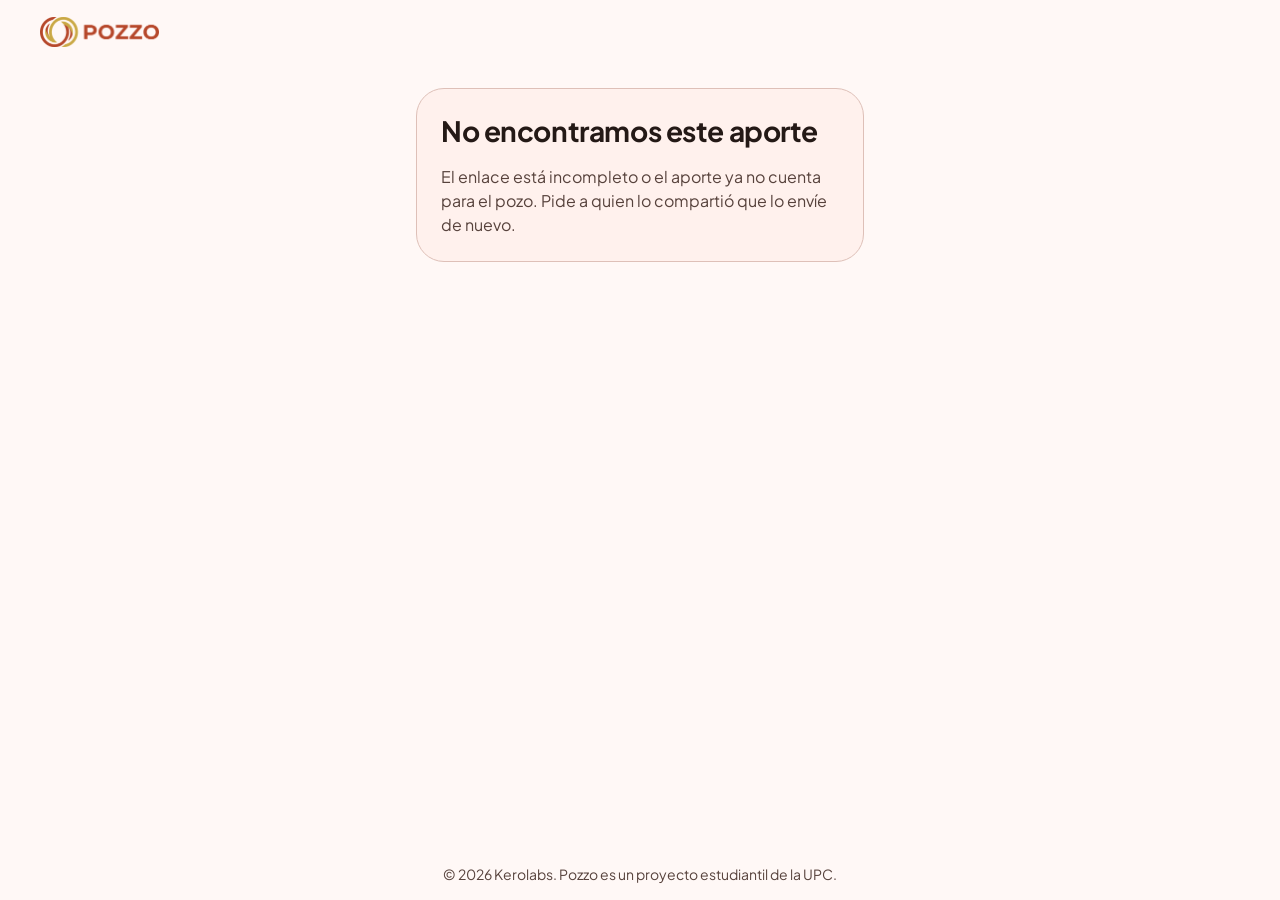
<file: aporte/index.html>
<!doctype html>
<html lang="es-419">
<head>
  <meta charset="utf-8">
  <meta name="viewport" content="width=device-width, initial-scale=1">
  <title>Aporte compartido | Pozzo</title>
  <meta name="description" content="Constancia de un aporte registrado en una junta de Pozzo, compartida por un miembro.">
  <meta name="robots" content="noindex">
  <meta name="referrer" content="no-referrer">
  <meta name="theme-color" content="#FFF8F6" media="(prefers-color-scheme: light)">
  <meta name="theme-color" content="#1B110E" media="(prefers-color-scheme: dark)">
  <link rel="icon" type="image/png" sizes="32x32" href="../assets/img/favicon-32.png">
  <link rel="apple-touch-icon" href="../assets/img/apple-touch-icon.png">
  <link rel="stylesheet" href="../assets/css/site.css">
</head>
<body>
  <header class="container bar">
    <a class="brand" href="https://kerolabs.github.io/pozzo-landing-page/">
      <picture>
        <source srcset="../assets/img/logo-dark.png" media="(prefers-color-scheme: dark)">
        <img class="brand__logo" src="../assets/img/logo-light.png" width="120" height="30" alt="Pozzo">
      </picture>
    </a>
  </header>

  <main class="container">
    <section class="card" data-state="loading" aria-live="polite">
      <div class="spinner" role="presentation"></div>
      <h1>Cargando el aporte</h1>
      <p class="note" data-slow hidden>Está tardando más de lo normal; espera un momento.</p>
    </section>

    <section class="card" data-state="error" hidden>
      <h1>No encontramos este aporte</h1>
      <p class="lead">El enlace está incompleto o el aporte ya no cuenta para el pozo. Pide a quien lo compartió que lo envíe de nuevo.</p>
    </section>

    <section class="card" data-state="offline" hidden>
      <h1>No pudimos cargar el aporte</h1>
      <p class="lead">Revisa tu conexión e inténtalo de nuevo.</p>
      <button type="button" class="btn" data-retry>Reintentar</button>
    </section>

    <section class="card" data-state="ready" hidden aria-labelledby="name">
      <div>
        <p class="note">Aporte registrado en Pozzo de</p>
        <h1 id="name" data-name></h1>
      </div>
      <div class="hero">
        <span class="hero__label">Monto</span>
        <span class="hero__value" data-amount></span>
        <span data-period></span>
      </div>
      <div class="chips" data-chips></div>
      <div class="stats">
        <div class="stat"><strong data-paid-on></strong><span data-paid-on-label></span></div>
        <div class="stat"><strong data-operation></strong><span>Operación terminada en</span></div>
      </div>
      <p class="note">
        Registrado en Pozzo el <span data-registered></span>. Pozzo no recibe ni mueve dinero: esta constancia muestra
        lo que la junta validó, sin la imagen del comprobante.
      </p>
    </section>
  </main>

  <footer>© <span data-year></span> Kerolabs. Pozzo es un proyecto estudiantil de la UPC.</footer>

  <script>
    (() => {
      const API = "https://api-kerolabs.duckdns.org/api/v1/contributions/shared/";
      const $ = (selector) => document.querySelector(selector);
      $("[data-year]").textContent = new Date().getFullYear();

      const show = (state) => document.querySelectorAll("[data-state]").forEach((section) => {
        section.hidden = section.dataset.state !== state;
      });

      // Tokens are URL-safe Base64, as the backend makes them; anything else is not a link of ours.
      const token = new URLSearchParams(location.search).get("t") || "";
      if (!/^[A-Za-z0-9_-]{16,32}$/.test(token)) {
        show("error");
        return;
      }

      const METHODS = { TRANSFER: "Transferencia", CASH: "En efectivo", COVERAGE: "Cubierto por otro miembro" };
      const longDate = (value) => new Date(value)
        .toLocaleDateString("es-PE", { day: "numeric", month: "long", year: "numeric", timeZone: "America/Lima" });
      // A date without time is the day itself; parsing it as UTC would show the day before in Lima.
      const dayDate = (value) => new Date(value + "T12:00:00")
        .toLocaleDateString("es-PE", { day: "numeric", month: "long", year: "numeric" });
      const money = (amount, currency) => new Intl.NumberFormat("es-PE",
        { style: "currency", currency, minimumFractionDigits: Number.isInteger(amount) ? 0 : 2 }).format(amount);

      const render = (contribution) => {
        $("[data-name]").textContent = contribution.memberName;
        $("[data-amount]").textContent = money(contribution.amount, contribution.currency);
        $("[data-period]").textContent = "Turno " + contribution.turnNumber + " de " + contribution.groupName
          + ", con corte el " + dayDate(contribution.cutoffDate);

        const chips = $("[data-chips]");
        chips.replaceChildren();
        const chip = document.createElement("span");
        chip.className = "chip chip--good";
        chip.textContent = METHODS[contribution.method] || contribution.method;
        chips.append(chip);

        const transfer = contribution.paidOn != null;
        $("[data-paid-on]").textContent = transfer ? dayDate(contribution.paidOn) : "No aplica";
        $("[data-paid-on-label]").textContent = transfer ? "Fecha de la transferencia" : "Sin transferencia";
        $("[data-operation]").textContent = contribution.operationNumberEnding || "No aplica";
        $("[data-registered]").textContent = longDate(contribution.registeredAt);
        show("ready");
      };

      const load = async () => {
        show("loading");
        // The backend sleeps when nobody uses it and takes a while to wake up.
        const slow = setTimeout(() => { $("[data-slow]").hidden = false; }, 4000);
        try {
          const response = await fetch(API + encodeURIComponent(token), { headers: { Accept: "application/json" } });
          if (response.status === 404) show("error");
          else if (!response.ok) show("offline");
          else render(await response.json());
        } catch {
          show("offline");
        } finally {
          clearTimeout(slow);
        }
      };

      $("[data-retry]").addEventListener("click", load);
      load();
    })();
  </script>
</body>
</html>
</file>
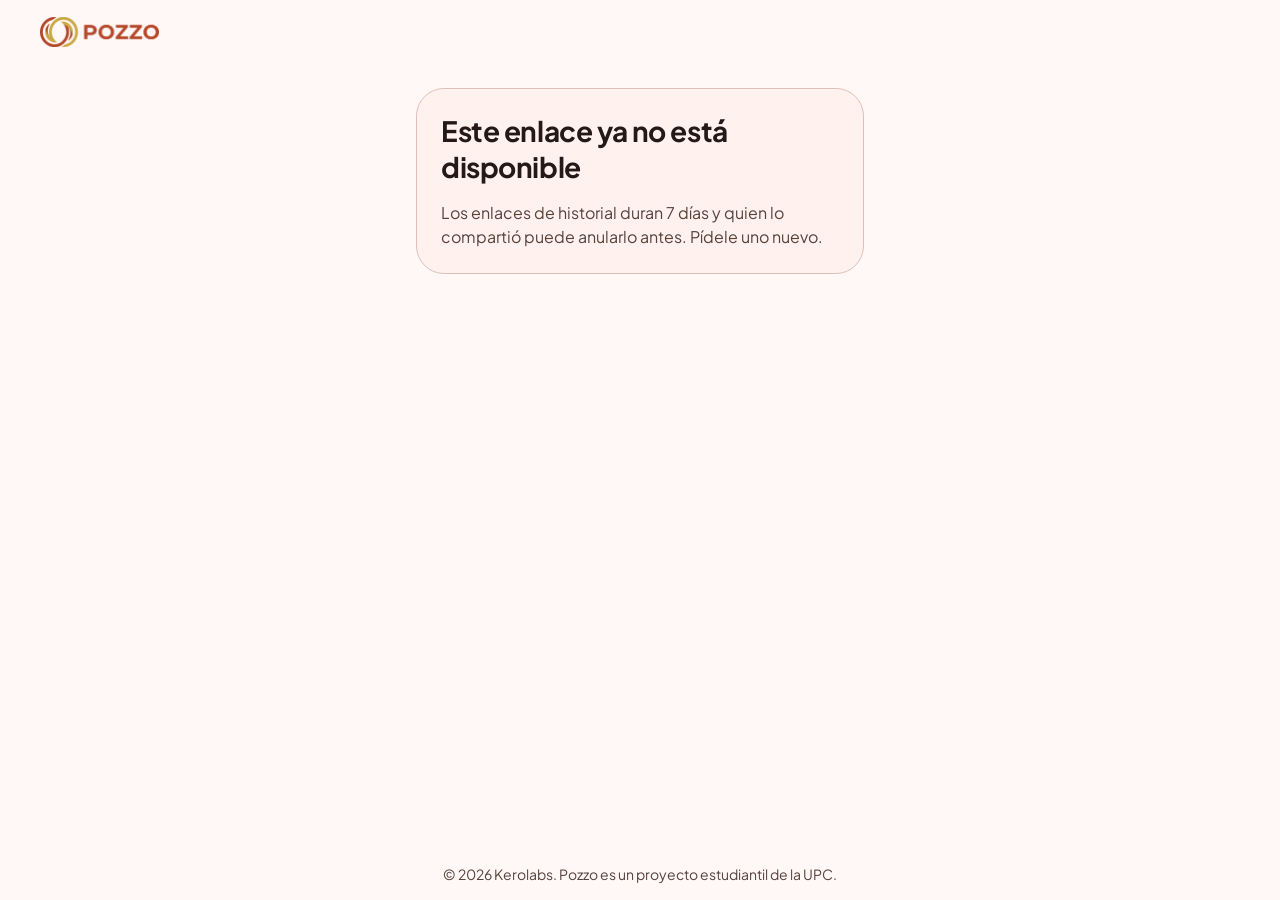
<file: historial/index.html>
<!doctype html>
<html lang="es-419">
<head>
  <meta charset="utf-8">
  <meta name="viewport" content="width=device-width, initial-scale=1">
  <title>Historial compartido | Pozzo</title>
  <meta name="description" content="Resumen de puntualidad de un miembro de Pozzo, compartido por él mismo.">
  <meta name="robots" content="noindex">
  <meta name="referrer" content="no-referrer">
  <meta name="theme-color" content="#FFF8F6" media="(prefers-color-scheme: light)">
  <meta name="theme-color" content="#1B110E" media="(prefers-color-scheme: dark)">
  <link rel="icon" type="image/png" sizes="32x32" href="../assets/img/favicon-32.png">
  <link rel="apple-touch-icon" href="../assets/img/apple-touch-icon.png">
  <link rel="stylesheet" href="../assets/css/site.css?v=2">
</head>
<body>
  <header class="container bar">
    <a class="brand" href="https://kerolabs.github.io/pozzo-landing-page/">
      <picture>
        <source srcset="../assets/img/logo-dark.png" media="(prefers-color-scheme: dark)">
        <img class="brand__logo" src="../assets/img/logo-light.png" width="120" height="30" alt="Pozzo">
      </picture>
    </a>
  </header>

  <main class="container">
    <section class="card" data-state="loading" aria-live="polite">
      <div class="spinner" role="presentation"></div>
      <h1>Cargando el historial</h1>
      <p class="note" data-slow hidden>Está tardando más de lo normal; espera un momento.</p>
    </section>

    <section class="card" data-state="error" hidden>
      <h1>Este enlace ya no está disponible</h1>
      <p class="lead">Los enlaces de historial duran 7 días y quien lo compartió puede anularlo antes. Pídele uno nuevo.</p>
    </section>

    <section class="card" data-state="offline" hidden>
      <h1>No pudimos cargar el historial</h1>
      <p class="lead">Revisa tu conexión e inténtalo de nuevo.</p>
      <button type="button" class="btn" data-retry>Reintentar</button>
    </section>

    <section class="card" data-state="ready" hidden aria-labelledby="name">
      <div>
        <p class="note">Historial en Pozzo de</p>
        <h1 id="name" data-name></h1>
      </div>
      <div class="hero">
        <span class="hero__label">Aportes puntuales</span>
        <span class="hero__value" data-rate></span>
        <span data-rate-detail></span>
      </div>
      <div class="chips" data-chips></div>
      <div class="stats">
        <div class="stat"><strong data-cycles></strong><span>Ciclos completados</span></div>
        <div class="stat"><strong data-dropouts></strong><span>Juntas abandonadas</span></div>
      </div>
      <div class="groups" data-groups-section hidden>
        <h2>Por junta</h2>
        <ul class="groups__list" data-groups></ul>
      </div>
      <p class="note">
        Datos registrados en Pozzo por las organizadoras de sus juntas. Las juntas se numeran en el orden en que
        se unió y no se muestran sus nombres ni montos.
        Enlace válido hasta el <span data-expires></span>.
      </p>
    </section>
  </main>

  <footer>© <span data-year></span> Kerolabs. Pozzo es un proyecto estudiantil de la UPC.</footer>

  <script>
    (() => {
      const API = "https://api-kerolabs.duckdns.org/api/v1/compliance/shared/";
      const $ = (selector) => document.querySelector(selector);
      $("[data-year]").textContent = new Date().getFullYear();

      const show = (state) => document.querySelectorAll("[data-state]").forEach((section) => {
        section.hidden = section.dataset.state !== state;
      });
      const plural = (count, one, many) => count + " " + (count === 1 ? one : many);

      // Tokens are URL-safe Base64, as the backend makes them; anything else is not a link of ours.
      const token = new URLSearchParams(location.search).get("t") || "";
      if (!/^[A-Za-z0-9_-]{16,32}$/.test(token)) {
        show("error");
        return;
      }

      // One row per group, numbered in the order the member joined; the backend sends no names.
      const renderGroups = (groups) => {
        const list = $("[data-groups]");
        list.replaceChildren();
        (groups || []).forEach((group, index) => {
          const item = document.createElement("li");
          item.className = "group";
          const title = document.createElement("strong");
          title.textContent = "Junta " + (index + 1);
          const detail = document.createElement("span");
          const parts = [
            group.status === "COMPLETED" ? "Ciclo completado" : "En curso",
            group.contributions > 0
              ? group.onTime + " de " + group.contributions + " puntuales"
              : "Aún sin aportes",
          ];
          if (group.late > 0) parts.push(plural(group.late, "atrasado", "atrasados"));
          if (group.covered > 0) parts.push(plural(group.covered, "cubierto", "cubiertos"));
          detail.textContent = parts.join(" · ");
          const rate = document.createElement("span");
          rate.className = group.contributions > 0 && group.onTime === group.contributions ? "chip chip--good" : "chip";
          rate.textContent = group.contributions > 0
            ? Math.round(group.onTime * 100 / group.contributions) + " %"
            : "Nuevo";
          const text = document.createElement("div");
          text.className = "group__text";
          text.append(title, detail);
          item.append(text, rate);
          list.append(item);
        });
        $("[data-groups-section]").hidden = list.childElementCount === 0;
      };

      const render = ({ displayName, summary, groups, expiresAt }) => {
        $("[data-name]").textContent = displayName;
        const hasContributions = summary.contributions > 0;
        $("[data-rate]").textContent = summary.complianceRate == null ? "Nuevo" : summary.complianceRate + " %";
        $("[data-rate-detail]").textContent = hasContributions
          ? summary.onTime + " de " + summary.contributions + " aportes en todas sus juntas"
          : "Todavía no tiene aportes registrados";

        const chips = $("[data-chips]");
        chips.replaceChildren();
        const chip = (text, good) => {
          const element = document.createElement("span");
          element.className = good ? "chip chip--good" : "chip";
          element.textContent = text;
          chips.append(element);
        };
        if (hasContributions) chip(plural(summary.onTime, "puntual", "puntuales"), true);
        if (summary.late > 0) chip(plural(summary.late, "atrasado", "atrasados"));
        if (summary.covered > 0) chip(plural(summary.covered, "cubierto", "cubiertos"));
        if (summary.rejected > 0) chip(plural(summary.rejected, "comprobante rechazado", "comprobantes rechazados"));
        chips.hidden = chips.childElementCount === 0;

        $("[data-cycles]").textContent = summary.cyclesCompleted;
        $("[data-dropouts]").textContent = summary.dropouts;
        renderGroups(groups);
        $("[data-expires]").textContent = new Date(expiresAt)
          .toLocaleDateString("es-PE", { day: "numeric", month: "long", year: "numeric" });
        show("ready");
      };

      const load = async () => {
        show("loading");
        // The backend sleeps when nobody uses it and takes a while to wake up.
        const slow = setTimeout(() => { $("[data-slow]").hidden = false; }, 4000);
        try {
          const response = await fetch(API + encodeURIComponent(token), { headers: { Accept: "application/json" } });
          if (response.status === 404) show("error");
          else if (!response.ok) show("offline");
          else render(await response.json());
        } catch {
          show("offline");
        } finally {
          clearTimeout(slow);
        }
      };

      $("[data-retry]").addEventListener("click", load);
      load();
    })();
  </script>
</body>
</html>
</file>
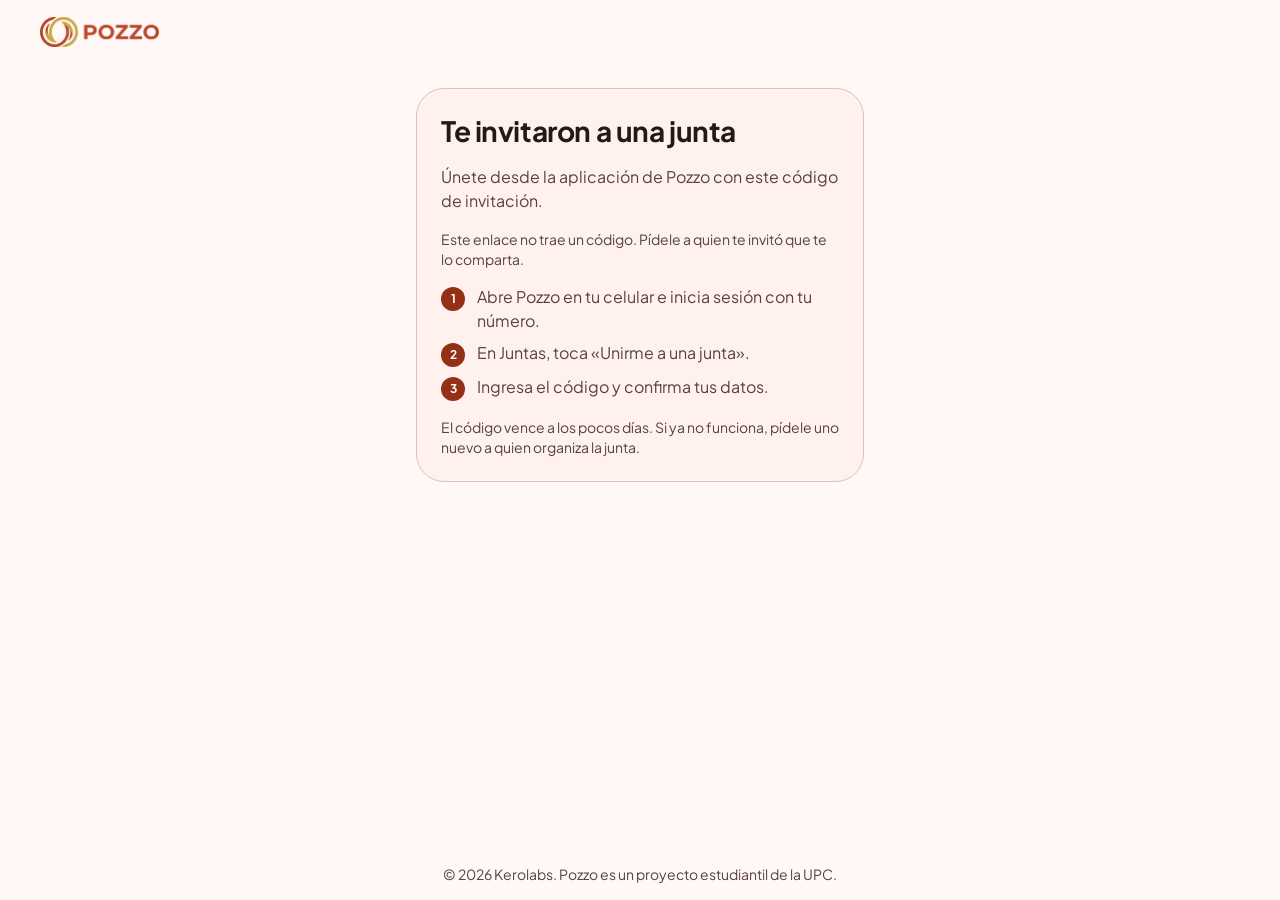
<file: unirme/index.html>
<!doctype html>
<html lang="es-419">
<head>
  <meta charset="utf-8">
  <meta name="viewport" content="width=device-width, initial-scale=1">
  <title>Únete a una junta | Pozzo</title>
  <meta name="description" content="Te invitaron a una junta en Pozzo. Abre la aplicación e ingresa el código de invitación.">
  <meta name="robots" content="noindex">
  <meta name="theme-color" content="#FFF8F6" media="(prefers-color-scheme: light)">
  <meta name="theme-color" content="#1B110E" media="(prefers-color-scheme: dark)">
  <link rel="icon" type="image/png" sizes="32x32" href="../assets/img/favicon-32.png">
  <link rel="apple-touch-icon" href="../assets/img/apple-touch-icon.png">
  <link rel="stylesheet" href="../assets/css/site.css">
</head>
<body>
  <header class="container bar">
    <a class="brand" href="https://kerolabs.github.io/pozzo-landing-page/">
      <picture>
        <source srcset="../assets/img/logo-dark.png" media="(prefers-color-scheme: dark)">
        <img class="brand__logo" src="../assets/img/logo-light.png" width="120" height="30" alt="Pozzo">
      </picture>
    </a>
  </header>

  <main class="container">
    <section class="card" aria-labelledby="title">
      <h1 id="title">Te invitaron a una junta</h1>
      <p class="lead">Únete desde la aplicación de Pozzo con este código de invitación.</p>

      <div class="code" data-code-box hidden>
        <strong data-code></strong>
        <button type="button" class="btn" data-copy>Copiar</button>
      </div>
      <p class="note" data-no-code hidden>
        Este enlace no trae un código. Pídele a quien te invitó que te lo comparta.
      </p>

      <ol class="steps">
        <li>Abre Pozzo en tu celular e inicia sesión con tu número.</li>
        <li>En Juntas, toca «Unirme a una junta».</li>
        <li>Ingresa el código y confirma tus datos.</li>
      </ol>
      <p class="note">
        El código vence a los pocos días. Si ya no funciona, pídele uno nuevo a quien organiza la junta.
      </p>
    </section>
  </main>

  <footer>© <span data-year></span> Kerolabs. Pozzo es un proyecto estudiantil de la UPC.</footer>

  <script>
    (() => {
      document.querySelector("[data-year]").textContent = new Date().getFullYear();

      // The backend shares .../unirme/?c=JB7K4M; the app prints the code as JB-7K4M.
      const raw = (new URLSearchParams(location.search).get("c") || "").toUpperCase().replace(/[^A-Z0-9]/g, "");
      if (!raw) {
        document.querySelector("[data-no-code]").hidden = false;
        return;
      }
      const code = raw.length > 2 ? raw.slice(0, 2) + "-" + raw.slice(2) : raw;
      document.querySelector("[data-code]").textContent = code;
      document.querySelector("[data-code-box]").hidden = false;

      const copy = document.querySelector("[data-copy]");
      copy.addEventListener("click", async () => {
        try {
          await navigator.clipboard.writeText(code);
          copy.textContent = "Copiado";
        } catch {
          copy.textContent = "Cópialo a mano";
        }
        setTimeout(() => { copy.textContent = "Copiar"; }, 2000);
      });
    })();
  </script>
</body>
</html>
</file>
<file: assets/css/site.css>
/* Color tokens and type of the Pozzo landing page, so these pages look the same. */
:root {
  color-scheme: light;
  --md-primary: #943015;
  --md-on-primary: #FFFFFF;
  --md-primary-container: #B5472A;
  --md-on-primary-container: #FFE7E1;
  --md-secondary: #884F40;
  --md-on-secondary: #FFFFFF;
  --md-secondary-container: #FFB5A2;
  --md-on-secondary-container: #7A4436;
  --md-tertiary: #745B00;
  --md-on-tertiary: #FFFFFF;
  --md-tertiary-container: #C9A845;
  --md-on-tertiary-container: #4F3D00;
  --md-error: #BA1A1A;
  --md-on-error: #FFFFFF;
  --md-error-container: #FFDAD6;
  --md-on-error-container: #93000A;
  --md-background: #FFF8F6;
  --md-on-background: #241916;
  --md-surface: #FFF8F6;
  --md-on-surface: #241916;
  --md-surface-variant: #FCDCD4;
  --md-on-surface-variant: #57423C;
  --md-outline: #8B716B;
  --md-outline-variant: #DEC0B8;
  --md-surface-container-lowest: #FFFFFF;
  --md-surface-container-low: #FFF1ED;
  --md-surface-container: #FFE9E4;
  --md-surface-container-high: #F9E3DE;
  --md-surface-container-highest: #F3DED9;
  --md-inverse-surface: #3A2D2A;
  --md-inverse-on-surface: #FFEDE9;
  --md-inverse-primary: #FFB4A1;
  --md-scrim: #000000;
  --md-success: #426900;
  --md-on-success: #FFFFFF;
  --md-success-container: #C2F280;
  --md-on-success-container: #112000;
  --md-warning: #974806;
  --md-on-warning: #FFFFFF;
  --md-warning-container: #FFDBC8;
  --md-on-warning-container: #321300;
}
@media (prefers-color-scheme: dark) {
  :root:not([data-theme="light"]) {
    color-scheme: dark;
    --md-primary: #FFB4A1;
    --md-on-primary: #611300;
    --md-primary-container: #B5472A;
    --md-on-primary-container: #FFE7E1;
    --md-secondary: #FFB5A2;
    --md-on-secondary: #512317;
    --md-secondary-container: #6C382B;
    --md-on-secondary-container: #EBA491;
    --md-tertiary: #E6C35D;
    --md-on-tertiary: #3D2F00;
    --md-tertiary-container: #C9A845;
    --md-on-tertiary-container: #4F3D00;
    --md-error: #FFB4AB;
    --md-on-error: #690005;
    --md-error-container: #93000A;
    --md-on-error-container: #FFDAD6;
    --md-background: #1B110E;
    --md-on-background: #F3DED9;
    --md-surface: #1B110E;
    --md-on-surface: #F3DED9;
    --md-surface-variant: #57423C;
    --md-on-surface-variant: #DEC0B8;
    --md-outline: #A68B84;
    --md-outline-variant: #57423C;
    --md-surface-container-lowest: #160C09;
    --md-surface-container-low: #241916;
    --md-surface-container: #281D1A;
    --md-surface-container-high: #332724;
    --md-surface-container-highest: #3F322F;
    --md-inverse-surface: #F3DED9;
    --md-inverse-on-surface: #3A2D2A;
    --md-inverse-primary: #A53B1F;
    --md-scrim: #000000;
    --md-success: #A7D567;
    --md-on-success: #203600;
    --md-success-container: #314F00;
    --md-on-success-container: #C2F280;
    --md-warning: #FFB68A;
    --md-on-warning: #522300;
    --md-warning-container: #743400;
    --md-on-warning-container: #FFDBC8;
  }
}
:root[data-theme="dark"] {
  color-scheme: dark;
  --md-primary: #FFB4A1;
  --md-on-primary: #611300;
  --md-primary-container: #B5472A;
  --md-on-primary-container: #FFE7E1;
  --md-secondary: #FFB5A2;
  --md-on-secondary: #512317;
  --md-secondary-container: #6C382B;
  --md-on-secondary-container: #EBA491;
  --md-tertiary: #E6C35D;
  --md-on-tertiary: #3D2F00;
  --md-tertiary-container: #C9A845;
  --md-on-tertiary-container: #4F3D00;
  --md-error: #FFB4AB;
  --md-on-error: #690005;
  --md-error-container: #93000A;
  --md-on-error-container: #FFDAD6;
  --md-background: #1B110E;
  --md-on-background: #F3DED9;
  --md-surface: #1B110E;
  --md-on-surface: #F3DED9;
  --md-surface-variant: #57423C;
  --md-on-surface-variant: #DEC0B8;
  --md-outline: #A68B84;
  --md-outline-variant: #57423C;
  --md-surface-container-lowest: #160C09;
  --md-surface-container-low: #241916;
  --md-surface-container: #281D1A;
  --md-surface-container-high: #332724;
  --md-surface-container-highest: #3F322F;
  --md-inverse-surface: #F3DED9;
  --md-inverse-on-surface: #3A2D2A;
  --md-inverse-primary: #A53B1F;
  --md-scrim: #000000;
  --md-success: #A7D567;
  --md-on-success: #203600;
  --md-success-container: #314F00;
  --md-on-success-container: #C2F280;
  --md-warning: #FFB68A;
  --md-on-warning: #522300;
  --md-warning-container: #743400;
  --md-on-warning-container: #FFDBC8;
}


@font-face { font-family: "Plus Jakarta Sans"; font-style: normal; font-weight: 400; font-display: swap; src: url("../fonts/plus-jakarta-sans-latin-ext-400-normal.woff2") format("woff2"); unicode-range: U+0100-02BA, U+02BD-02C5, U+02C7-02CC, U+02CE-02D7, U+02DD-02FF, U+0304, U+0308, U+0329, U+1D00-1DBF, U+1E00-1E9F, U+1EF2-1EFF, U+2020, U+20A0-20AB, U+20AD-20C0, U+2113, U+2C60-2C7F, U+A720-A7FF; }
@font-face { font-family: "Plus Jakarta Sans"; font-style: normal; font-weight: 400; font-display: swap; src: url("../fonts/plus-jakarta-sans-latin-400-normal.woff2") format("woff2"); unicode-range: U+0000-00FF, U+0131, U+0152-0153, U+02BB-02BC, U+02C6, U+02DA, U+02DC, U+0304, U+0308, U+0329, U+2000-206F, U+20AC, U+2122, U+2191, U+2193, U+2212, U+2215, U+FEFF, U+FFFD; }
@font-face { font-family: "Plus Jakarta Sans"; font-style: normal; font-weight: 600; font-display: swap; src: url("../fonts/plus-jakarta-sans-latin-ext-600-normal.woff2") format("woff2"); unicode-range: U+0100-02BA, U+02BD-02C5, U+02C7-02CC, U+02CE-02D7, U+02DD-02FF, U+0304, U+0308, U+0329, U+1D00-1DBF, U+1E00-1E9F, U+1EF2-1EFF, U+2020, U+20A0-20AB, U+20AD-20C0, U+2113, U+2C60-2C7F, U+A720-A7FF; }
@font-face { font-family: "Plus Jakarta Sans"; font-style: normal; font-weight: 600; font-display: swap; src: url("../fonts/plus-jakarta-sans-latin-600-normal.woff2") format("woff2"); unicode-range: U+0000-00FF, U+0131, U+0152-0153, U+02BB-02BC, U+02C6, U+02DA, U+02DC, U+0304, U+0308, U+0329, U+2000-206F, U+20AC, U+2122, U+2191, U+2193, U+2212, U+2215, U+FEFF, U+FFFD; }
@font-face { font-family: "Plus Jakarta Sans"; font-style: normal; font-weight: 700; font-display: swap; src: url("../fonts/plus-jakarta-sans-latin-ext-700-normal.woff2") format("woff2"); unicode-range: U+0100-02BA, U+02BD-02C5, U+02C7-02CC, U+02CE-02D7, U+02DD-02FF, U+0304, U+0308, U+0329, U+1D00-1DBF, U+1E00-1E9F, U+1EF2-1EFF, U+2020, U+20A0-20AB, U+20AD-20C0, U+2113, U+2C60-2C7F, U+A720-A7FF; }
@font-face { font-family: "Plus Jakarta Sans"; font-style: normal; font-weight: 700; font-display: swap; src: url("../fonts/plus-jakarta-sans-latin-700-normal.woff2") format("woff2"); unicode-range: U+0000-00FF, U+0131, U+0152-0153, U+02BB-02BC, U+02C6, U+02DA, U+02DC, U+0304, U+0308, U+0329, U+2000-206F, U+20AC, U+2122, U+2191, U+2193, U+2212, U+2215, U+FEFF, U+FFFD; }

:root {
  --font: "Plus Jakarta Sans", system-ui, -apple-system, "Segoe UI", Roboto, "Helvetica Neue", Arial, sans-serif;
  --gutter: 16px;
  --bar-h: 56px;
}
@media (min-width: 37.5em) { :root { --gutter: 24px; --bar-h: 64px; } }

*, *::before, *::after { box-sizing: border-box; }
[hidden] { display: none !important; }
html { -webkit-text-size-adjust: 100%; text-size-adjust: 100%; }
body {
  display: flex;
  flex-direction: column;
  min-height: 100vh;
  min-height: 100dvh;
  margin: 0;
  background: var(--md-surface);
  color: var(--md-on-surface);
  font: 400 1rem/1.5rem var(--font);
  -webkit-font-smoothing: antialiased;
  overflow-wrap: break-word;
}
h1, h2, p, ol, ul { margin: 0; }
ol, ul { padding: 0; list-style: none; }
a { color: var(--md-primary); text-underline-offset: 3px; }
:focus-visible { outline: 3px solid var(--md-primary); outline-offset: 2px; }
.container { width: 100%; max-width: calc(1200px + 2 * var(--gutter)); margin-inline: auto; padding-inline: var(--gutter); }

.bar { display: flex; align-items: center; min-height: var(--bar-h); }
.brand { display: inline-flex; align-items: center; gap: 10px; min-height: 48px; color: var(--md-primary); text-decoration: none; }
.brand__logo { display: block; width: auto; height: 30px; }

.btn {
  display: inline-flex;
  align-items: center;
  justify-content: center;
  min-height: 48px;
  padding: 0 24px;
  border: 0;
  border-radius: 999px;
  background: var(--md-primary);
  color: var(--md-on-primary);
  font: 600 0.875rem/1.25rem var(--font);
  text-decoration: none;
  cursor: pointer;
}
.btn:active { opacity: 0.88; }

main { flex: 1; display: grid; align-content: start; justify-items: center; padding-block: 24px 48px; }
.card {
  display: grid;
  gap: 16px;
  width: 100%;
  max-width: 28rem;
  padding: 24px;
  border: 1px solid var(--md-outline-variant);
  border-radius: 28px;
  background: var(--md-surface-container-low);
}
.card h1 { font-size: 1.75rem; line-height: 2.25rem; font-weight: 700; letter-spacing: -0.015em; }
.lead, .note { color: var(--md-on-surface-variant); }
.note { font-size: 0.875rem; line-height: 1.25rem; }

.code {
  display: flex;
  align-items: center;
  justify-content: space-between;
  gap: 12px;
  padding: 16px 20px;
  border-radius: 20px;
  background: var(--md-secondary-container);
  color: var(--md-on-secondary-container);
}
.code strong { font-size: 1.75rem; line-height: 2.25rem; letter-spacing: 0.08em; white-space: nowrap; }
.steps { display: grid; gap: 8px; counter-reset: step; }
.steps li { display: flex; gap: 12px; align-items: baseline; color: var(--md-on-surface-variant); }
.steps li::before {
  counter-increment: step;
  content: counter(step);
  display: inline-grid;
  place-items: center;
  flex: none;
  width: 24px;
  height: 24px;
  border-radius: 50%;
  background: var(--md-primary);
  color: var(--md-on-primary);
  font-size: 0.75rem;
  font-weight: 700;
}

.hero { display: grid; gap: 4px; padding: 20px; border-radius: 20px; background: var(--md-secondary-container); color: var(--md-on-secondary-container); }
.hero__label { font-size: 0.875rem; font-weight: 600; }
.hero__value { font-size: 3rem; line-height: 3.5rem; font-weight: 700; letter-spacing: -0.02em; }
.chips { display: flex; flex-wrap: wrap; gap: 8px; }
.chip { padding: 4px 12px; border-radius: 8px; background: var(--md-surface-container-lowest); color: var(--md-on-surface); font-size: 0.875rem; line-height: 1.25rem; font-weight: 600; }
.chip--good { background: var(--md-success-container); color: var(--md-on-success-container); }
.stats { display: grid; grid-template-columns: repeat(2, minmax(0, 1fr)); gap: 8px; }
.stat { display: grid; padding: 12px 16px; border-radius: 16px; background: var(--md-surface-container); }
.stat strong { font-size: 1.375rem; line-height: 1.75rem; }
.stat span { color: var(--md-on-surface-variant); font-size: 0.875rem; line-height: 1.25rem; }
.groups { display: grid; gap: 8px; }
.groups h2 { font-size: 1.125rem; line-height: 1.5rem; font-weight: 700; }
.groups__list { display: grid; gap: 8px; }
.group { display: flex; align-items: center; justify-content: space-between; gap: 12px; padding: 12px 16px; border-radius: 16px; background: var(--md-surface-container); }
.group__text { display: grid; min-width: 0; }
.group__text span { color: var(--md-on-surface-variant); font-size: 0.875rem; line-height: 1.25rem; }
.group .chip { flex: none; }
.spinner {
  width: 32px;
  height: 32px;
  border: 3px solid var(--md-outline-variant);
  border-top-color: var(--md-primary);
  border-radius: 50%;
  animation: spin 0.9s linear infinite;
}
@keyframes spin { to { transform: rotate(360deg); } }

footer { padding: 16px var(--gutter); color: var(--md-on-surface-variant); font-size: 0.875rem; line-height: 1.25rem; text-align: center; }
</file>
